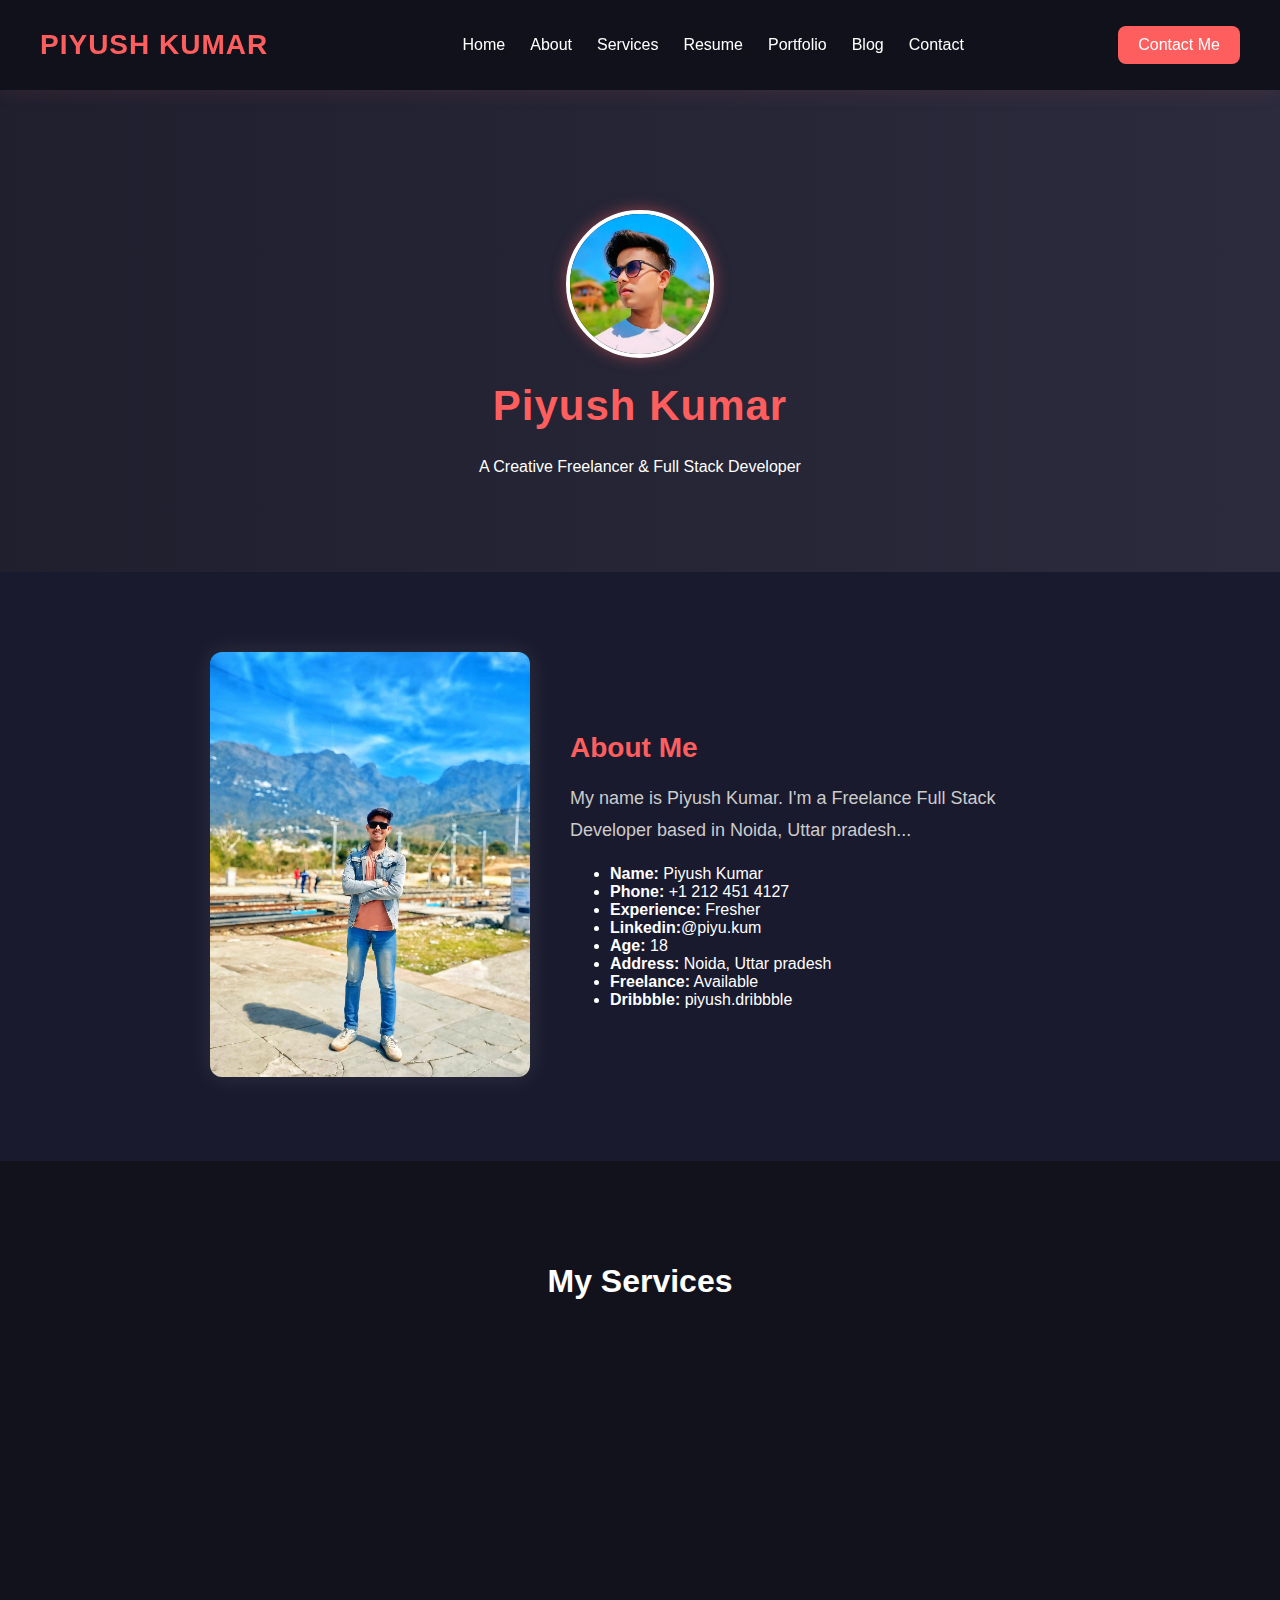
<file: index.html>
<!DOCTYPE html>
<html lang="en">
<head>
    <meta charset="UTF-8">
    <meta name="viewport" content="width=device-width, initial-scale=1.0">
    <link rel="shortcut icon" href="favicon.png" type="image/png">
    <title>@Piyush</title>
</head>
<body>
    <!DOCTYPE html>
<html lang="en">
<head>
  <meta charset="UTF-8" />
  <meta name="viewport" content="width=device-width, initial-scale=1.0" />
  <title>Piyush Kumar Portfolio</title>
  <link rel="stylesheet" href="style.css" />
</head>
<body>
  <!-- Navbar -->
  <header class="navbar">
    <div class="logo">PIYUSH KUMAR</div>
    <nav>
      <ul>
        <li><a href="#">Home</a></li>
        <li><a href="about.html">About</a></li>
        <li><a href="#">Services</a></li>
        <li><a href="pk.jpg">Resume</a></li>
        <li><a href="#">Portfolio</a></li>
        <li><a href="#">Blog</a></li>
        <li><a href="#">Contact</a></li>
      </ul>
    </nav>
      <a href="https://www.instagram.com/piyush_kum._" class="btn">Contact Me</a>
  </header>

  <!-- Hero Section -->
  <section class="hero">
    <img src="profile.jpg" alt="Piyush" class="hero-img" />
    <h1>Piyush Kumar</h1>
    <p>A Creative Freelancer & Full Stack Developer</p>
  </section>

  <!-- About Section -->
  <section class="about">
    <div class="about-left">
      <img src="PIYUSH.jpg" alt="Razan Smith" />
    </div>
    <div class="about-right">
      <h2>About Me</h2>
      <p>My name is Piyush Kumar. I'm a Freelance Full Stack Developer based in Noida, Uttar pradesh...</p>
      <ul>
        <li><strong>Name:</strong> Piyush Kumar</li>
        <li><strong>Phone:</strong> +1 212 451 4127</li>
        <li><strong>Experience:</strong> Fresher</li>
        <li><strong>Linkedin:</strong>@piyu.kum</li>
        <li><strong>Age:</strong> 18</li>
        <li><strong>Address:</strong> Noida, Uttar pradesh</li>
        <li><strong>Freelance:</strong> Available</li>
        <li><strong>Dribbble:</strong> piyush.dribbble</li>
      </ul>
     
    </div>
  </section>

  <!-- Services Section -->
  <section class="services">
  <h1>My Services</h1>
  <div class="service-boxes">
    <div class="box animate">
      <h3>Web Development</h3>
      <p>I create responsive and high-performance websites using HTML, CSS, and JavaScript with clean UI design.</p>
    </div>
    <div class="box animate">
      <h3>AI & ML Solutions</h3>
      <p>Building intelligent systems using Python, TensorFlow, and machine learning techniques to solve real-world problems.</p>
    </div>
    <div class="box animate">
      <h3>UI/UX Design</h3>
      <p>Crafting modern, user-friendly interfaces with a focus on accessibility, interaction, and aesthetic design.</p>
    </div>
    <div class="box animate">
      <h3>App Prototyping</h3>
      <p>Designing and developing clickable app prototypes for client demonstration and design approval.</p>
    </div>
  </div>
</section>


  <script>
  window.addEventListener("scroll", () => {
    document.querySelectorAll(".box").forEach(el => {
      const rect = el.getBoundingClientRect();
      if (rect.top < window.innerHeight - 100) {
        el.classList.add("show");
      }
    });
  });
</script>


</body>
</html>

</body>
</html>
</file>
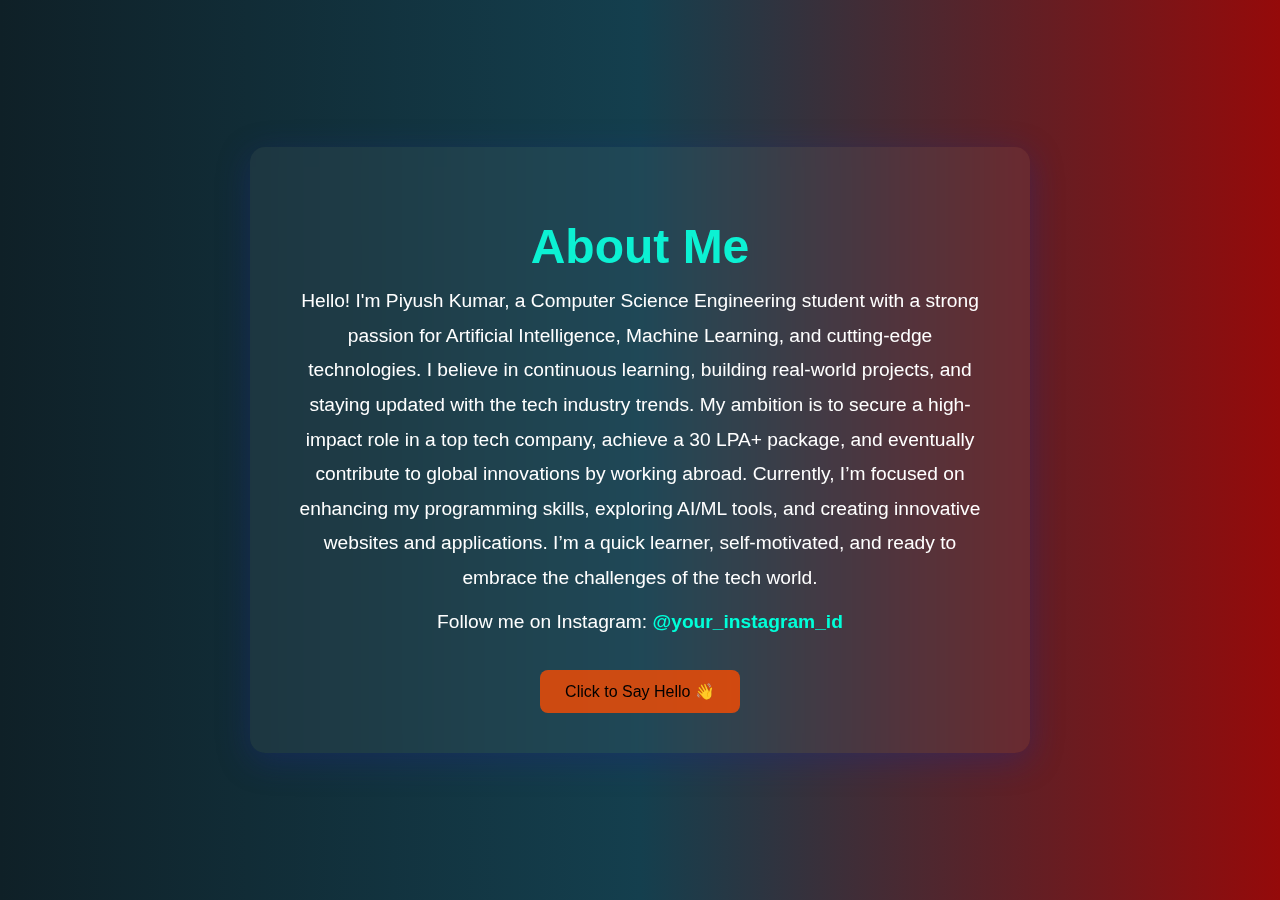
<file: about.html>
<!DOCTYPE html>
<html lang="en">
<head>
    <meta charset="UTF-8">
    <meta name="viewport" content="width=device-width, initial-scale=1.0">
    <title>about</title>
</head>
<body>
    <!DOCTYPE html>
<html lang="en">
<head>
    <meta charset="UTF-8">
    <title>About Me - Piyush Kumar</title>
    <meta name="viewport" content="width=device-width, initial-scale=1.0">

    <!-- CSS Styling -->
    <style>
        body {
            margin: 0;
            font-family: 'Segoe UI', Tahoma, Geneva, Verdana, sans-serif;
            background: linear-gradient(to right, #0f2027, #143f4e, #950a0a);
            color: white;
            display: flex;
            justify-content: center;
            align-items: center;
            min-height: 100vh;
        }

        .container {
            background: rgba(255, 255, 255, 0.05);
            padding: 40px;
            border-radius: 15px;
            box-shadow: 0 8px 32px 0 rgba(31, 38, 135, 0.37);
            backdrop-filter: blur(8px);
            max-width: 700px;
            width: 90%;
            text-align: center;
        }

        h1 {
            font-size: 3em;
            margin-bottom: 10px;
            color: #0cf1d3;
        }

        p {
            font-size: 1.2em;
            line-height: 1.8;
            margin: 10px 0;
        }

        a {
            color: #00ffd9;
            text-decoration: none;
            font-weight: bold;
        }

        a:hover {
            text-decoration: underline;
        }

        button {
            margin-top: 20px;
            padding: 12px 25px;
            font-size: 1em;
            background: #ff4d00c7;
            color: #000;
            border: none;
            border-radius: 8px;
            cursor: pointer;
            transition: background 0.3s ease;
        }

        button:hover {
            background: #00bfa6;
        }
    </style>
</head>
<body>

    <div class="container">
        <h1>About Me</h1>
        <p>Hello! I'm Piyush Kumar, a Computer Science Engineering student with a strong passion for Artificial Intelligence, Machine Learning, and cutting-edge technologies.

I believe in continuous learning, building real-world projects, and staying updated with the tech industry trends. My ambition is to secure a high-impact role in a top tech company, achieve a 30 LPA+ package, and eventually contribute to global innovations by working abroad.

Currently, I’m focused on enhancing my programming skills, exploring AI/ML tools, and creating innovative websites and applications. I’m a quick learner, self-motivated, and ready to embrace the challenges of the tech world.</p>
        <p>Follow me on Instagram: 
            <a href="https://www.instagram.com/piyush_kum._" target="_blank">@your_instagram_id</a>
        </p>
        <button onclick="sayHello()">Click to Say Hello 👋</button>
    </div>

    <!-- JavaScript -->
    <script>
        function sayHello() {
            alert("Hello! I'm Piyush Kumar. Thanks for visiting my About Me page!");
        }
    </script>

</body>
</html>

</body>
</html>
</file>
<file: style.css>
/* BASE STYLES */
body {
  margin: 0;
  font-family: 'Segoe UI', sans-serif;
  background-color: #12121c;
  color: white;
  scroll-behavior: smooth;
  overflow-x: hidden;
}

/* LINKS */
a {
  text-decoration: none;
  color: inherit;
}

/* NAVBAR */
.navbar {
  display: flex;
  justify-content: space-between;
  align-items: center;
  padding: 20px 40px;
  background-color: rgba(18, 18, 28, 0.95);
  backdrop-filter: blur(10px);
  position: sticky;
  top: 0;
  z-index: 999;
  animation: fadeSlideDown 1s ease-in-out forwards;
  box-shadow: 0 2px 20px rgba(255, 94, 94, 0.1);
}

.navbar .logo {
  font-size: 28px;
  color: #ff5e5e;
  font-weight: bold;
  letter-spacing: 1px;
}

.navbar nav ul {
  list-style: none;
  display: flex;
  gap: 25px;
}

.navbar nav ul li a:hover {
  color: #00ffd9;
  transition: 0.3s;
}

.navbar .btn {
  background: #ff5e5e;
  padding: 10px 20px;
  border-radius: 8px;
  color: white;
  transition: 0.4s ease;
}

.navbar .btn:hover {
  background: #ff1e1e;
  transform: scale(1.05);
}

/* HERO SECTION */
.hero {
  text-align: center;
  padding: 120px 20px 80px;
  background: linear-gradient(to right, #1f1f2e, #2b2b3d);
  position: relative;
  color: white;
  animation: fadeZoomIn 1.3s ease-in-out forwards;
}

.hero-img {
  width: 140px;
  height: 140px;
  border-radius: 50%;
  border: 4px solid white;
  object-fit: cover;
  box-shadow: 0 0 15px rgba(255, 94, 94, 0.5);
  animation: bounceIn 1.5s ease forwards;
}

.hero h1 {
  font-size: 42px;
  color: #ff5e5e;
  margin-top: 20px;
  letter-spacing: 1px;
}

/* ABOUT SECTION */
.about {
  display: flex;
  flex-wrap: wrap;
  gap: 40px;
  padding: 80px 20px;
  background-color: #1a1a2e;
  justify-content: center;
  align-items: center;
}

.about-left img {
  width: 320px;
  border-radius: 12px;
  box-shadow: 0 0 25px rgba(255, 255, 255, 0.1);
  transition: transform 0.4s ease;
}

.about-left img:hover {
  transform: scale(1.03);
}

.about-right {
  flex: 1;
  max-width: 500px;
  animation: fadeLeft 1s ease forwards;
}

.about-right h2 {
  color: #ff5e5e;
  font-size: 28px;
  margin-bottom: 16px;
}

.about-right p {
  font-size: 18px;
  line-height: 1.8;
  color: #ccc;
}

.about-right .btn {
  margin-top: 20px;
  background: #ff5e5e;
  padding: 12px 25px;
  border-radius: 8px;
  color: white;
  display: inline-block;
  transition: all 0.3s ease;
}

.about-right .btn:hover {
  background: #ff1e1e;
  transform: scale(1.05);
}

/* SERVICES */
.services {
  background: #12121c;
  padding: 80px 20px;
  text-align: center;
}

.services h2 {
  font-size: 32px;
  color: #ff5e5e;
  margin-bottom: 40px;
  animation: fadeSlideUp 1s ease forwards;
}

.service-boxes {
  display: flex;
  flex-wrap: wrap;
  gap: 30px;
  justify-content: center;
}

.box {
  background: rgba(255, 255, 255, 0.05);
  border: 1px solid rgba(255, 94, 94, 0.3);
  padding: 35px;
  width: 270px;
  border-radius: 12px;
  backdrop-filter: blur(8px);
  transition: transform 0.4s ease, box-shadow 0.4s ease;
  opacity: 0;
  transform: translateY(40px);
}

.box:hover {
  transform: translateY(-10px) scale(1.03);
  box-shadow: 0 8px 25px rgba(255, 94, 94, 0.3);
}

.box.show {
  opacity: 1;
  transform: translateY(0);
  transition: all 0.8s ease;
}

/* ANIMATIONS */
@keyframes fadeSlideDown {
  0% { opacity: 0; transform: translateY(-40px); }
  100% { opacity: 1; transform: translateY(0); }
}

@keyframes fadeSlideUp {
  0% { opacity: 0; transform: translateY(40px); }
  100% { opacity: 1; transform: translateY(0); }
}

@keyframes fadeZoomIn {
  0% { opacity: 0; transform: scale(0.9); }
  100% { opacity: 1; transform: scale(1); }
}

@keyframes fadeLeft {
  0% { opacity: 0; transform: translateX(-50px); }
  100% { opacity: 1; transform: translateX(0); }
}

@keyframes bounceIn {
  0% { opacity: 0; transform: scale(0.8); }
  60% { opacity: 1; transform: scale(1.1); }
  100% { transform: scale(1); }
}

/* RESPONSIVE */
@media (max-width: 768px) {
  .about {
    flex-direction: column;
    padding: 40px 20px;
  }

  .hero h1 {
    font-size: 28px;
  }

  .about-right p {
    font-size: 16px;
  }

  .navbar nav ul {
    flex-direction: column;
    gap: 10px;
  }

  
}
</file>
